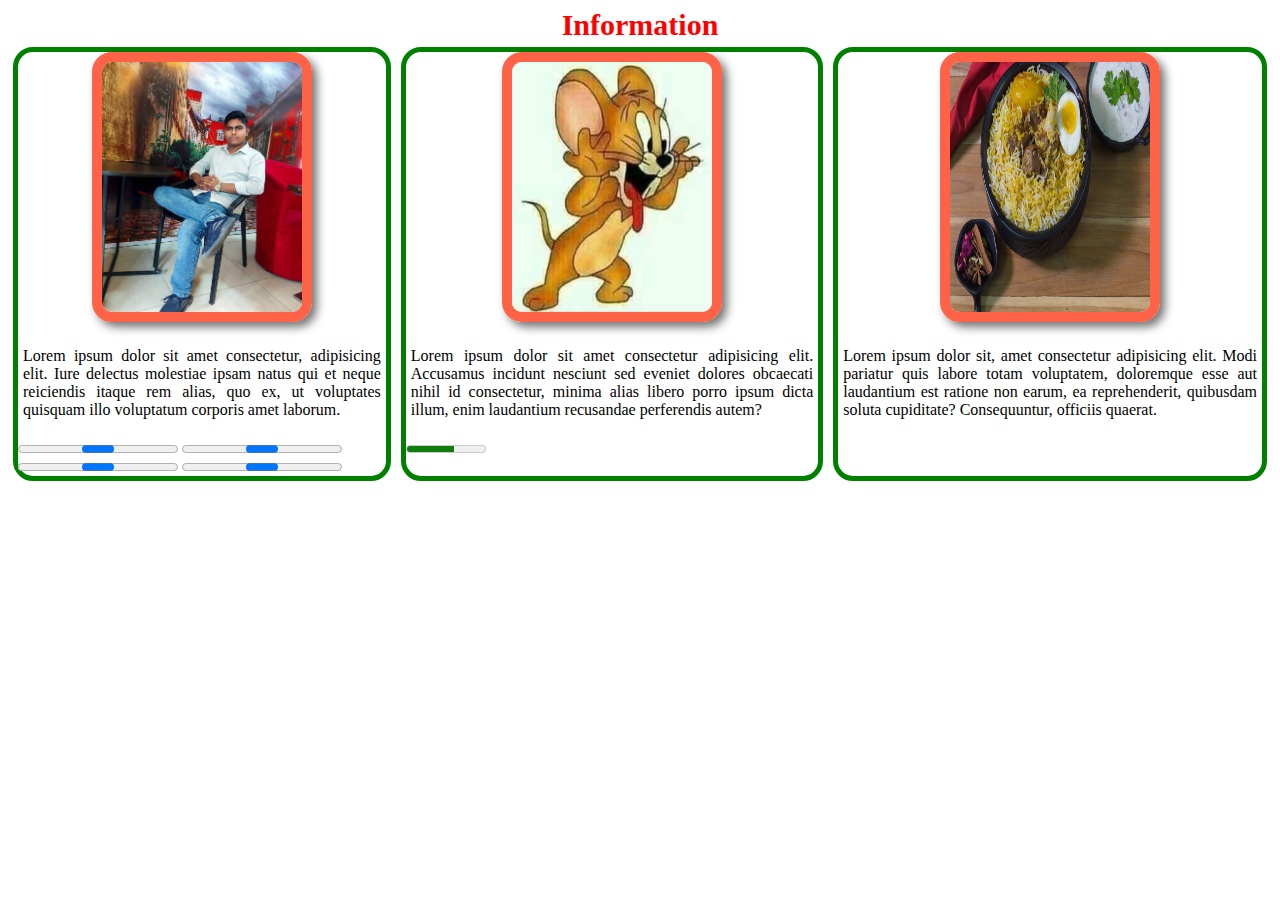
<file: index.html>
<!DOCTYPE html>
<html lang="en">
<head>
    <meta charset="UTF-8">
    <meta name="viewport" content="width=device-width, initial-scale=1.0">
    <title>picture</title>
    <link rel="stylesheet" href="style.css">

</head>
<header>Information</header>
<body>
   <DIV class="mydiv">

    <div class="a">
        <center><img class="img" height="250px" width="200px" src="./myself.jpg" alt=""></center>
        <p >Lorem ipsum dolor sit amet consectetur, adipisicing elit. Iure delectus molestiae ipsam natus qui et neque reiciendis itaque rem alias, quo ex, ut voluptates quisquam illo voluptatum corporis amet laborum.</p>
        <progress id=""></progress> <progress id=""></progress> <progress id=""></progress> <progress id=""></progress>
    </div>

    <div class="a">
        <center><img class="img" height="250px" width="200px" src="./p1.jpg" alt=""></center>
        <p >Lorem ipsum dolor sit amet consectetur adipisicing elit. Accusamus incidunt nesciunt sed eveniet dolores obcaecati nihil id consectetur, minima alias libero porro ipsum dicta illum, enim laudantium recusandae perferendis autem?</p>
        <meter id="" value=".6"></meter>

    </div>

    <div class="a">
       <center><img class="img" height="250px" width="200px" src="./biriyani2.jpg" alt=""></center>
        <p>Lorem ipsum dolor sit, amet consectetur adipisicing elit. Modi pariatur quis labore totam voluptatem, doloremque esse aut laudantium est ratione non earum, ea reprehenderit, quibusdam soluta cupiditate? Consequuntur, officiis quaerat.</p>

    </div>
   
   </DIV>
    
</body>
</html>
</file>
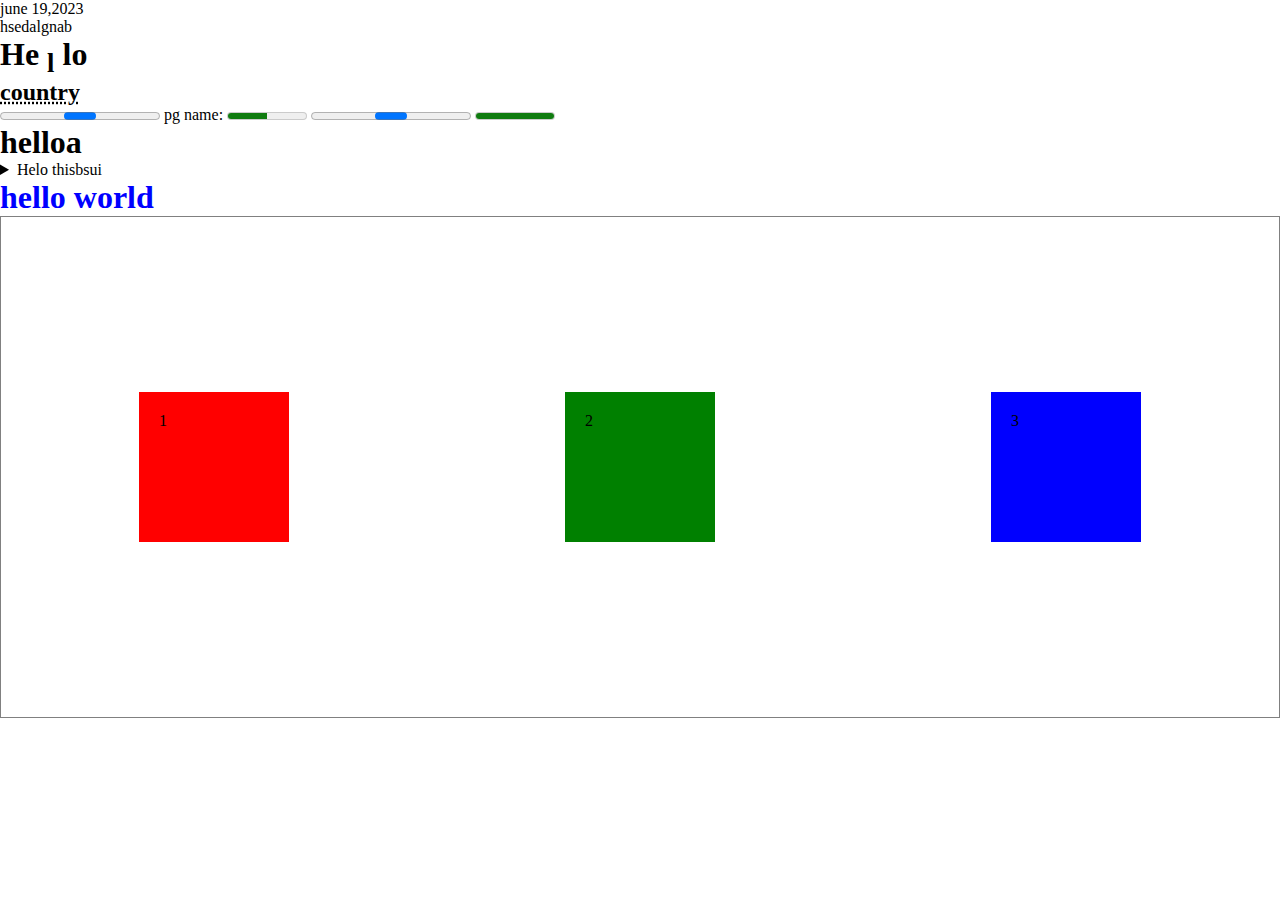
<file: ptest.html>
<!DOCTYPE html>
<html lang="en">
  <head>
    <meta charset="UTF-8" />
    <meta http-equiv="X-UA-Compatible" content="IE=edge" />
    <meta name="viewport" content="width=device-width, initial-scale=1.0" />
    <title>Document</title>
    <link rel="stylesheet" href="ptest.css" />
  </head>
  <body>
    <time datetime="2020-06-15">june 19,2023</time>

    <h1></h1>
    <bdo dir="rtl">bangladesh</bdo>

    <h1>He <sub>l</sub> lo</h1>

    <h2><abbr title="this is bangladesh">country</abbr></h2>
    <progress id=""></progress>

    <label for="disk">pg</label>

    <label for="disk">name:</label>
    <meter id="disk" value="0.5"></meter>
    <progress id=""></progress>
    <meter id="nav" value="22"></meter>
    <h1 class="l">helloa</h1>
    

    <details>
      <summary>Helo thisbsui</summary>
      <p>
        Lorem ipsum dolor sit amet consectetur, adipisicing elit. Suscipit,
        magni!
      </p>
    </details>

    <h1 class="test">hello world</h1>

    <div class="container">


      <div class="box">1</div>
      <div class="box box2">2</div>
      <div class="box box3">3</div>

      
    </div>
  </body>
</html>
</file>
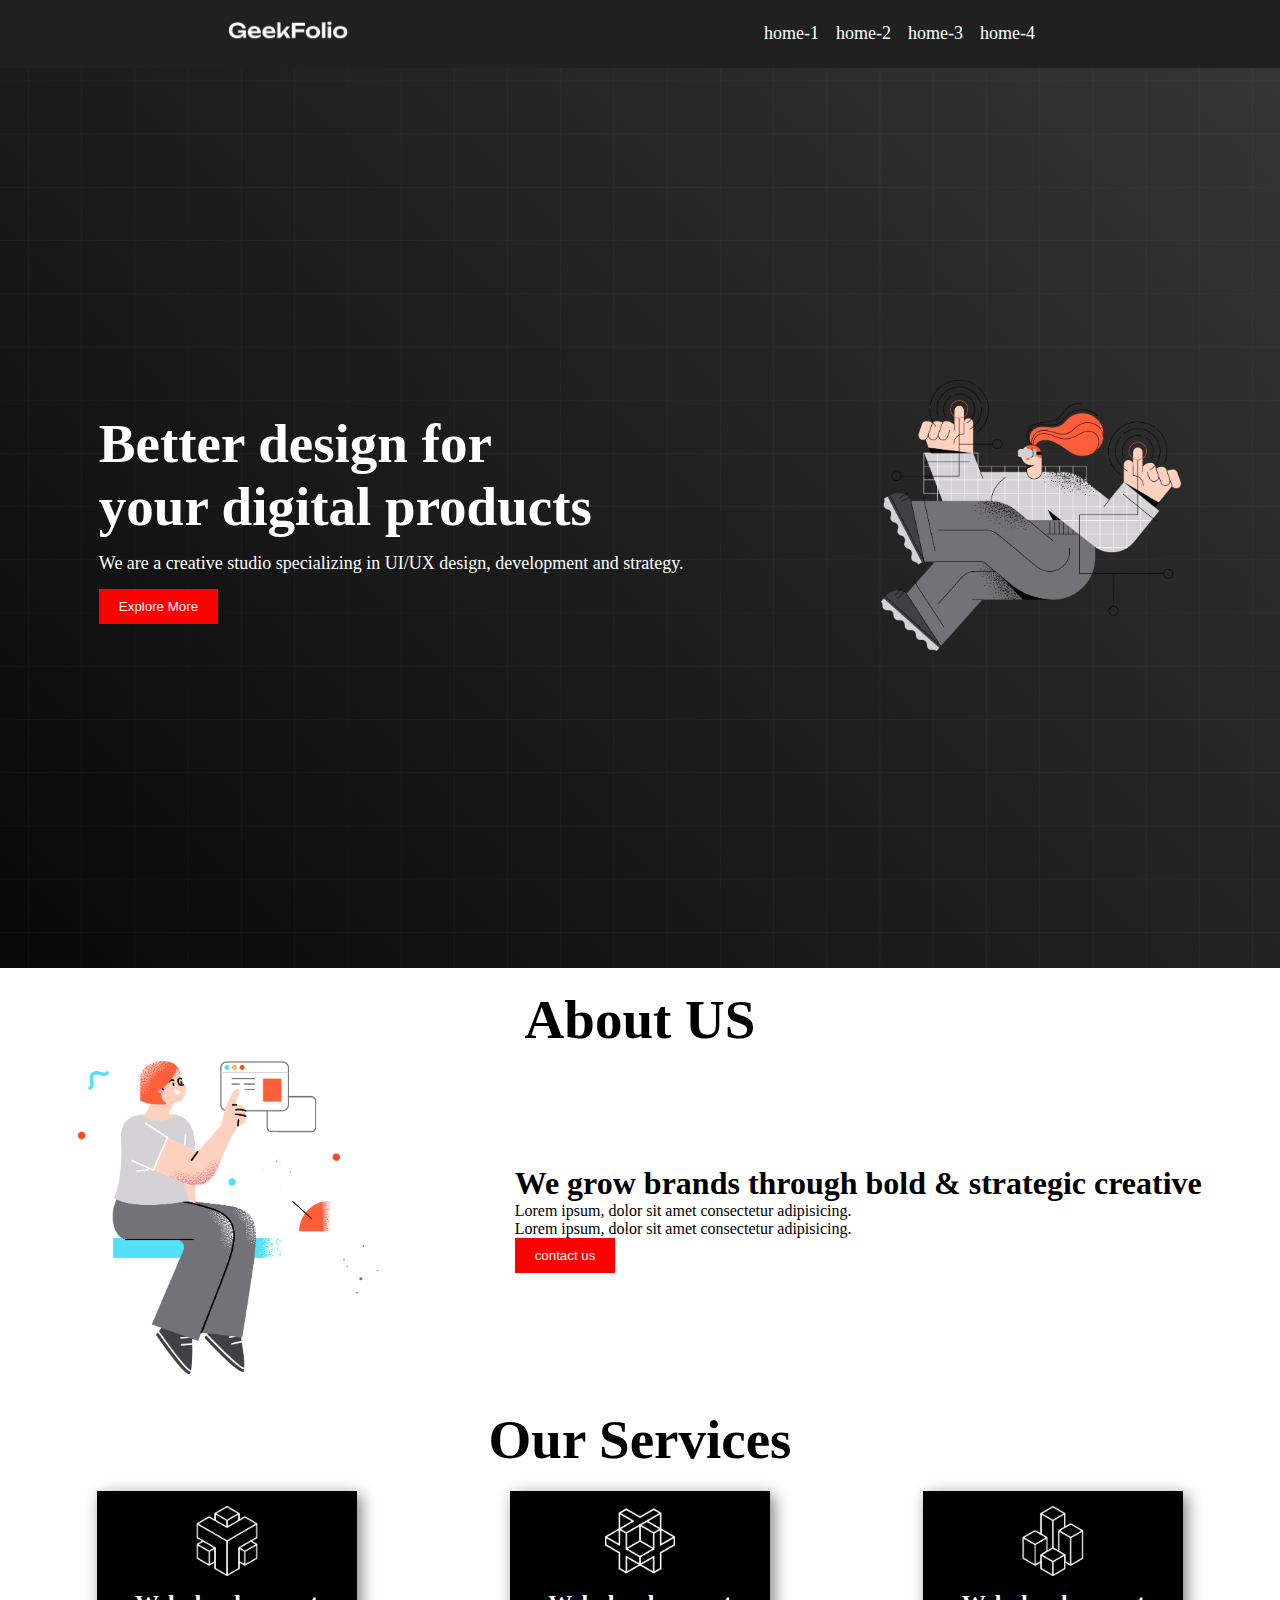
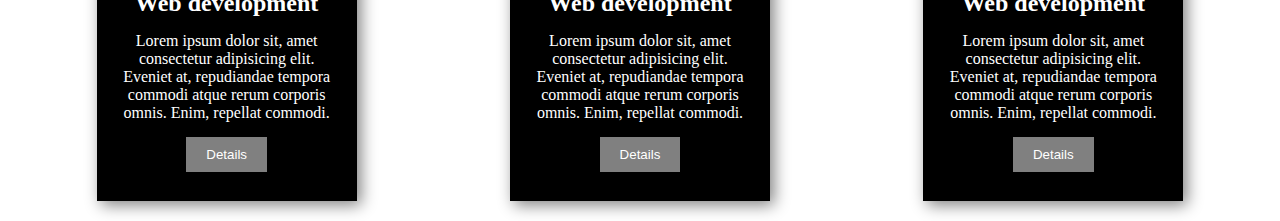
<file: webpage.html>
<!DOCTYPE html>
<html lang="en">
  <head>
    <meta charset="UTF-8" />
    <meta http-equiv="X-UA-Compatible" content="IE=edge" />
    <meta name="viewport" content="width=device-width, initial-scale=1.0" />
    <title>Document</title>
    <link rel="stylesheet" href="webpage.css" />
  </head>
  <body>
    <!-- this is is navbar secction  -->
    <header>
      <nav>
        <div class="menu-container">
          <div class="logo">
            <img class="logo-photo" src="./images/logo-light.png" alt="" />
          </div>
          <div class="menus">
            <li class="item">home-1</li>
            <li class="item">home-2</li>
            <li class="item">home-3</li>
            <li class="item">home-4</li>
          </div>
        </div>
      </nav>
    </header>
    <main>
      <section>
        <div class="banner-container">
          <div class="banner-text">
            <h1 class="title">
              Better design for <br />
              your digital products
            </h1>
            <p class="description">
              We are a creative studio specializing in UI/UX design, development
              and strategy.
            </p>

            <button class="btn">Explore More</button>
          </div>
          <div class="banner-photo">
            <img class="banner-img" src="./images/banner.png" alt="" />
          </div>
        </div>
      </section>

      <!-- this is about us section -->
      <section>
        <h1 class="title about-title">About US</h1>
        <div class="about-container">
          <div class="about-info">
            <h1>We grow brands through bold & strategic creative</h1>
            <p>Lorem ipsum, dolor sit amet consectetur adipisicing.</p>
            <p>Lorem ipsum, dolor sit amet consectetur adipisicing.</p>
            <button class="btn">contact us</button>
          </div>
          <div class="about-photo">
            <img class="banner-img" src="./images/section.png" alt="" />
          </div>
        </div>
      </section>

      <!-- service section start from here  -->
      <section>
        <h1 class="title about-title">Our Services</h1>
        <div class="service-container">
          <div class="box">
            <img class="icon" src="./images/0.png" alt="" />
            <h2 class="box-title">Web development</h2>
            <p class="box-description">
              Lorem ipsum dolor sit, amet consectetur adipisicing elit. Eveniet
              at, repudiandae tempora commodi atque rerum corporis omnis. Enim,
              repellat commodi.
            </p>
            <button class="btn box-btn">Details</button>
          </div>
          <div class="box">
            <img class="icon" src="./images/1.png" alt="" />
            <h2 class="box-title">Web development</h2>
            <p class="box-description">
              Lorem ipsum dolor sit, amet consectetur adipisicing elit. Eveniet
              at, repudiandae tempora commodi atque rerum corporis omnis. Enim,
              repellat commodi.
            </p>
            <button class="btn box-btn">Details</button>
          </div>

          <div class="box">
            <img class="icon" src="./images/2.png" alt="" />
            <h2 class="box-title">Web development</h2>
            <p class="box-description">
              Lorem ipsum dolor sit, amet consectetur adipisicing elit. Eveniet
              at, repudiandae tempora commodi atque rerum corporis omnis. Enim,
              repellat commodi.
            </p>
            <button class="btn box-btn">Details</button>
          </div>
        </div>
      </section>
    </main>
    <footer></footer>
  </body>
</html>
</file>
<file: style.css>
/* *{
    margin: 0px;
    border: none;
    padding: 0.5px;
} */
header{
color: red;
text-align: center;
font-size: 30px;
font-weight: 900;
}
.mydiv{
    padding: 0px;
    /* border: 5px solid tomato; */

    display: flex;
    justify-content: space-between;
    /* margin: 100px; */
   
    /* border-radius: 20px; */


}

/* .a{
    border: 5px solid green;
    border-radius: 20px;
    width: 500px;

}
.b{
    width: 500px;
    border: 5px solid green;
    border-radius: 20px;
}
.c{
    width: 500px;
    border: 5px solid green;
    border-radius: 20px;
} */
.img{

    border: 10px solid tomato;
    border-radius: 20px;
    box-shadow: 5px 5px 10px rgba(15, 15, 15, 0.582);
    
}
.a{
    margin: 5px;
    /* padding: 100px; */
    /* width: 300px; */
    border: 5px solid green;
    border-radius: 20px;
    /* display: contents; */

}
p{
  
  
    font-size: medium;
    /* margin: 20px; */
    text-align: justify;
    padding: 5px;
    

}
</file>
<file: ptest.css>
*{
    margin: 0px;
    padding: 0px;
}
.test{
    color: blue;
    /* cursor: url("./p1.jpg"),auto; */
    cursor: url("https://s3-us-west-2.amazonaws.com/s.cdpn.io/9632/sad.png"),auto;
}
.box{
    padding: 20px;
    background-color:red;
    width:110px;
    height:110px;
}
.box2{
    background-color:green;
}
.box3{
    background-color:blue;
    cursor: url("https://s3-us-west-2.amazonaws.com/s.cdpn.io/9632/happy.png"),auto;
}



.container{
    display: flex;
    height: 500px;
    border: 1px solid gray;
    justify-content:space-around;
    align-items: center;
}
.l{
    font-size: xx-large;
    font-weight: 800;
    

}
.l:hover{
    color: brown;
}
</file>
<file: webpage.css>
*{
    margin: 0px;
    padding: 0px;
}

.menu-container{
    background-color: rgb(32, 32, 32);
    padding: 20px;
    color: white;
    list-style: none;
    display: flex;
    align-items: center;
    justify-content:space-around;
}
.menus{
    display: flex;
}
.logo-photo{
    width: 120px;
}
.item{
    margin-right: 10px;
    padding-right: 7px;
    font-size: 18px;
    cursor: pointer;
}
.item:hover{
    color: blue;
}

.banner-img{
    width: 300px;
}
.banner-container{
    display: flex;
    justify-content: space-around;
    height: 100vh;
    align-items: center;
    /* border: 2px solid gray; */
    color: white;
    background-image: url("./images/background.png"),linear-gradient(45deg,rgb(8, 8, 8),rgb(53, 53, 53));
    background-position: center;
    background-size: cover;
    background-repeat: no-repeat;
}

.title{
    font-size:55px;
    font-weight: bold;

}
.description{
    font-size: 18px;
    margin-top: 15px;
    margin-bottom: 15px;
}
.btn{
    padding:10px 20px;
    background-color:red;
    color: white;
    border: none;
    
}

.about-container{
    display: flex;
    justify-content: space-around;
    align-items: center;
    flex-direction:row-reverse;
    padding: 10px;
}
.about-title{
    text-align: center;
    padding-top:20px;
}
.box{
    width: 230px;
    height: 280px;
    box-shadow: 4px 4px 15px gray;
    background-color: black;
    text-align: center;
    padding: 15px;
    color: white;
}
.icon{
    width: 70px;
}
.box-btn{
    background-color: gray;
    margin-top:10px;
}
.box-title{
    padding: 10px;

}
.box-description{
    padding: 5px;
}
.service-container{
    display: flex;
    justify-content:space-around;
    padding: 20px;
}
</file>
